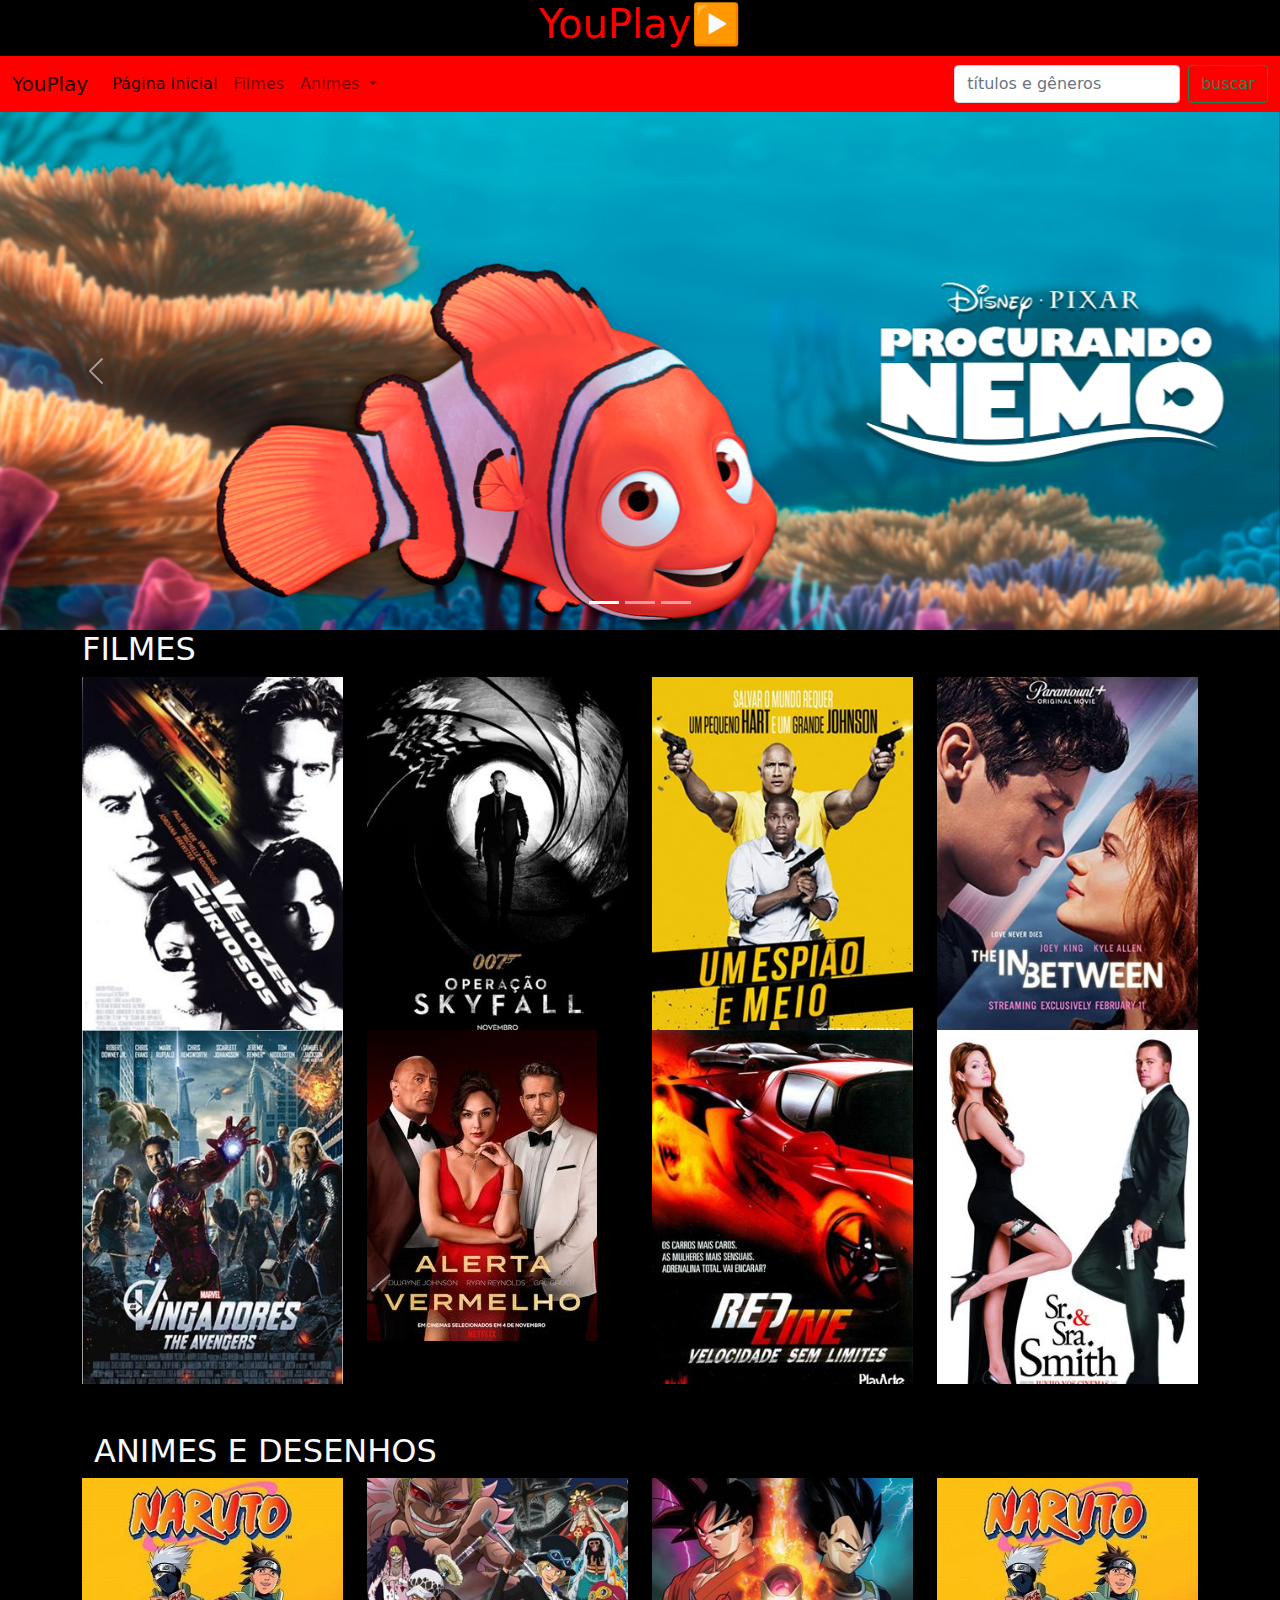
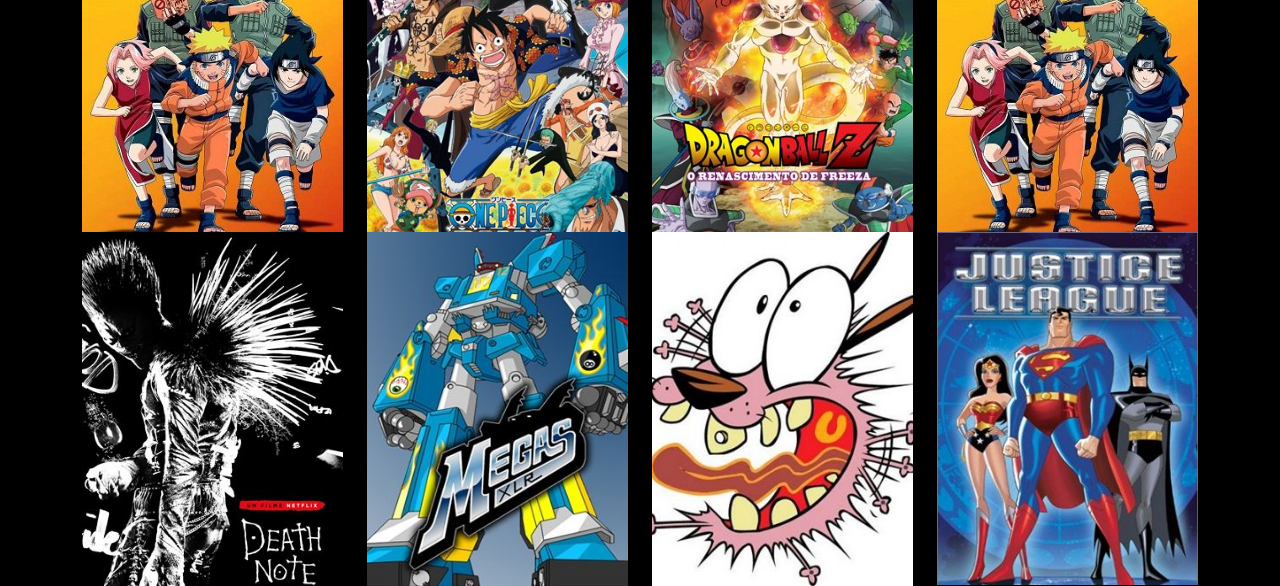
<file: projeto-filmes/index.html>
<!DOCTYPE html>
<html lang="pt-BR">
<head>
    <meta charset="UTF-8">
    <meta http-equiv="X-UA-Compatible" content="IE=edge">
    <meta name="viewport" content="width=device-width, initial-scale=1.0">
    <link rel="stylesheet" href="css/bootstrap.min.css">
    <link rel="stylesheet" href="css/estilo.css">
    <title>YouPlay</title>
</head>
<body>
    <div class="nome text-center">
        <h1>YouPlay▶️</h1>
    </div>
    <nav class="navbar navbar-expand-lg navbar-light cor1">
        <div class="container-fluid">
          <a class="navbar-brand" href="#">YouPlay</a>
          <button class="navbar-toggler" type="button" data-bs-toggle="collapse" data-bs-target="#navbarScroll" aria-controls="navbarScroll" aria-expanded="false" aria-label="Toggle navigation">
            <span class="navbar-toggler-icon"></span>
          </button>
          <div class="collapse navbar-collapse" id="navbarScroll">
            <ul class="navbar-nav me-auto my-2 my-lg-0 navbar-nav-scroll" style="--bs-scroll-height: 100px;">
              <li class="nav-item">
                <a class="nav-link active" aria-current="page" href="#">Página Inicial</a>
              </li>
              <li class="nav-item">
                <a class="nav-link" href="#filmes">Filmes</a>
              </li>
              <li class="nav-item dropdown">
                <a class="nav-link dropdown-toggle" href="#" id="navbarScrollingDropdown" role="button" data-bs-toggle="dropdown" aria-expanded="false">
                  Animes
                </a>
                <ul class="dropdown-menu" aria-labelledby="navbarScrollingDropdown">
                  <li><a class="dropdown-item" href="#desenho">Desenhos</a></li>
                  <li><a class="dropdown-item" href="#">Episódios</a></li>
                </ul>
              </li>
            </ul>
            <form class="d-flex">
              <input class="form-control me-2" type="search" placeholder="títulos e gêneros" aria-label="Search">
              <button class="btn btn-outline-success" type="submit">buscar</button>
            </form>
          </div>
        </div>
      </nav>
      <div id="carouselExampleIndicators" class="carousel slide" data-bs-ride="carousel">
        <div class="carousel-indicators">
          <button type="button" data-bs-target="#carouselExampleIndicators" data-bs-slide-to="0" class="active" aria-current="true" aria-label="Slide 1"></button>
          <button type="button" data-bs-target="#carouselExampleIndicators" data-bs-slide-to="1" aria-label="Slide 2"></button>
          <button type="button" data-bs-target="#carouselExampleIndicators" data-bs-slide-to="2" aria-label="Slide 3"></button>
        </div>
        <div class="carousel-inner">
          <div class="carousel-item active">
            <img src="img/procurando o nemo.png" class="d-block w-100" alt="...">
          </div>
          <div class="carousel-item">
            <img src="img/os incriveis.jpg" class="d-block w-100" alt="...">
          </div>
          <div class="carousel-item">
            <img src="img/carros.jpg" class="d-block w-100" alt="...">
          </div>
        </div>
        <button class="carousel-control-prev" type="button" data-bs-target="#carouselExampleIndicators" data-bs-slide="prev">
          <span class="carousel-control-prev-icon" aria-hidden="true"></span>
          <span class="visually-hidden">Previous</span>
        </button>
        <button class="carousel-control-next" type="button" data-bs-target="#carouselExampleIndicators" data-bs-slide="next">
          <span class="carousel-control-next-icon" aria-hidden="true"></span>
          <span class="visually-hidden">Next</span>
        </button>
      </div>
    <div class="container text-light" id="filmes">
        <h2>FILMES</h2>
    </div>
    <div class="container">
        <div class="row">
        <div class="col-md-3 efeito">
            <img src="img/velozes e furiosos.jpg" class="img-fluid" alt="...">
        </div>
        <div class="col-md-3 efeito">
            <img src="img/007.jpg" class="img-fluid" alt="...">
             </div>
             <div class="col-md-3 efeito">
                <img src="img/um espião e meio.jpg" class="img-fluid" alt="...">
                 </div>
                 <div class="col-md-3 efeito">
                    <img src="img/ainda estou aqui.jpg" class="img-fluid" alt="...">
                     </div>
                     <div class="col-md-3 efeito">
                        <img src="img/os vingadores.jpg" class="img-fluid" alt="...">
                         </div>
                         <div class="col-md-3 efeito">
                            <img src="img/alerta vermelho.jpg" class="img-fluid" alt="...">
                             </div>
                             <div class="col-md-3 efeito">
                                <img src="img/redline.jpg" class="img-fluid" alt="...">
                                 </div>
                                 <div class="col-md-3 efeito">
                                    <img src="img/sr e sra.jpg" class="img-fluid" alt="...">
                                     </div>
                                    </div>
                                     <br><br>
                                     <div class="container text-light" id="desenho">
                                        <h2>ANIMES E DESENHOS</h2>
                                     </div>
                                        <div class="row">
                                             <div class="col-md-3 efeito">
            <img src="img/naruto.jpg" class="img-fluid" alt="...">
                                             </div>
                                             <div class="col-md-3 efeito">
                                                <img src="img/one piece.jpg" class="img-fluid" alt="...">
                                            </div>
                                            <div class="col-md-3 efeito">
                                                <img src="img/dragon ball z.jpg" class="img-fluid" alt="...">
                                            </div>
                                            <div class="col-md-3 efeito">
                                                <img src="img/naruto.jpg" class="img-fluid" alt="...">
                                            </div>
                                            <div class="col-md-3 efeito">
                                                <img src="img/death note.jpg" class="img-fluid" alt="...">
                                            </div>
                                    
                                        <div class="col-md-3 efeito">
                                            <img src="img/mega xlr.jpg" class="img-fluid" alt="...">
                                        </div>
                                
                                    <div class="col-md-3 efeito">
                                        <img src="img/coragem.jpg" class="img-fluid" alt="...">
                                    </div>
                                
                                <div class="col-md-3 efeito">
                                    <img src="img/liga da justiça.jpg" class="img-fluid" alt="...">
                                </div>
                                        </div>
                                    </div>
        </div>
    </div>
    <script src="js/bootstrap.bundle.min.js"></script>
</body>
</html>
</file>
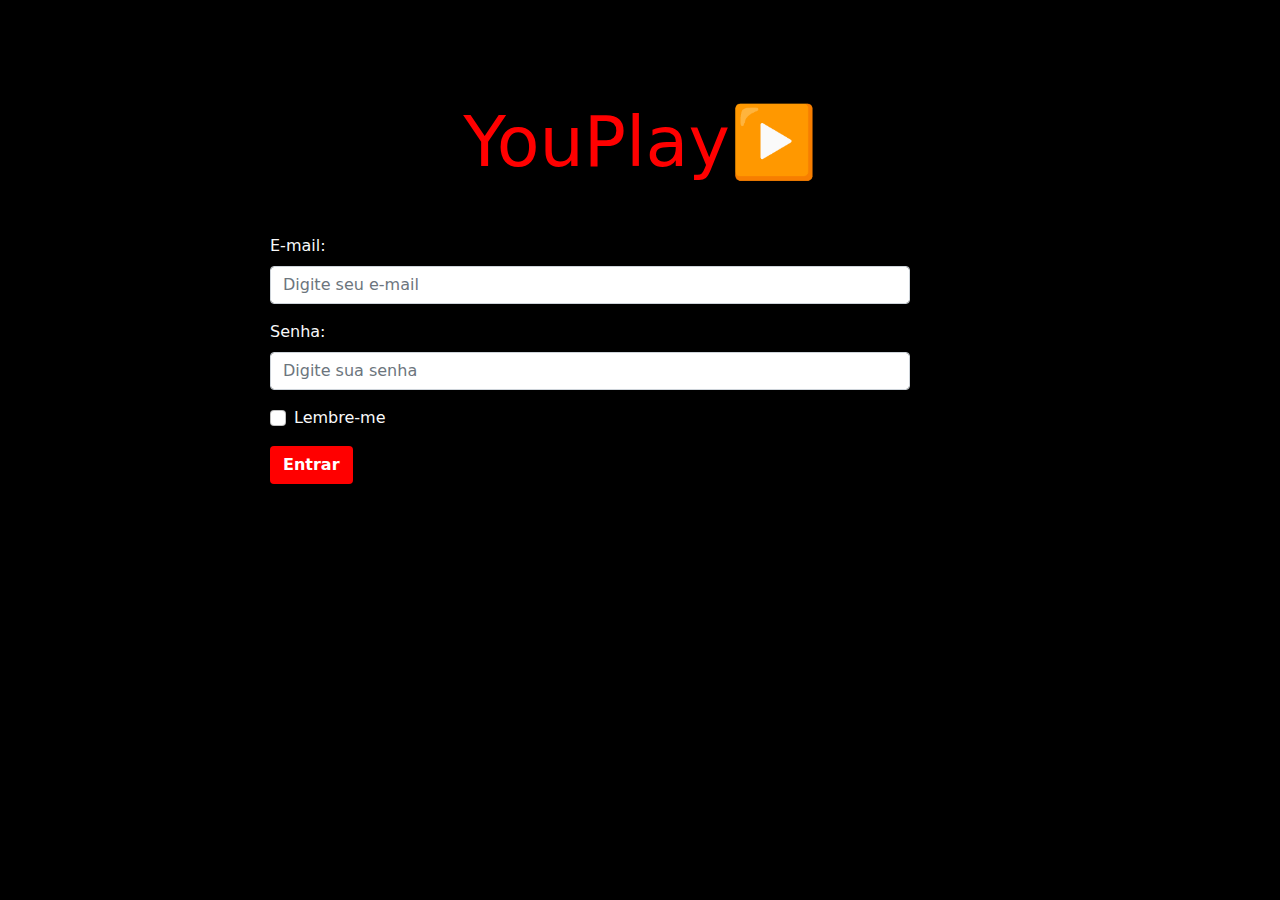
<file: projeto-filmes/formulário.html>
<!DOCTYPE html>
<html lang="pt-BR">
<head>
    <meta charset="UTF-8">
    <meta http-equiv="X-UA-Compatible" content="IE=edge">
    <meta name="viewport" content="width=device-width, initial-scale=1.0">
    <link rel="stylesheet" href="css/bootstrap.min.css">
    <link rel="stylesheet" href="css/estilo.css">
    <title>YouPlay</title>
</head>
<body>
    <div class="nome text-center space-1">
        <h1 class="tamanho-letra">YouPlay▶️</h1>
    </div>
<div class="container space">
    <form>
        <div class="mb-3">
          <label for="exampleInputEmail1" class="form-label text-light">E-mail:</label>
          <input type="email" class="form-control" id="exampleInputEmail1"placeholder="Digite seu e-mail" aria-describedby="emailHelp">
          <div id="emailHelp" class="form-text"></div>
        </div>
        <div class="mb-3">
          <label for="exampleInputPassword1" class="form-label text-light">Senha:</label>
          <input type="password" class="form-control" placeholder="Digite sua senha" id="exampleInputPassword1">
        </div>
        <div class="mb-3 form-check">
          <input type="checkbox" class="form-check-input text-light" id="exampleCheck1">
          <label class="form-check-label text-light" for="exampleCheck1">Lembre-me</label>
        </div>
        <a href="index.html" class="btn back-fundo-input">Entrar</a>
      </form>
</div>
    
</body>
</html>
</file>
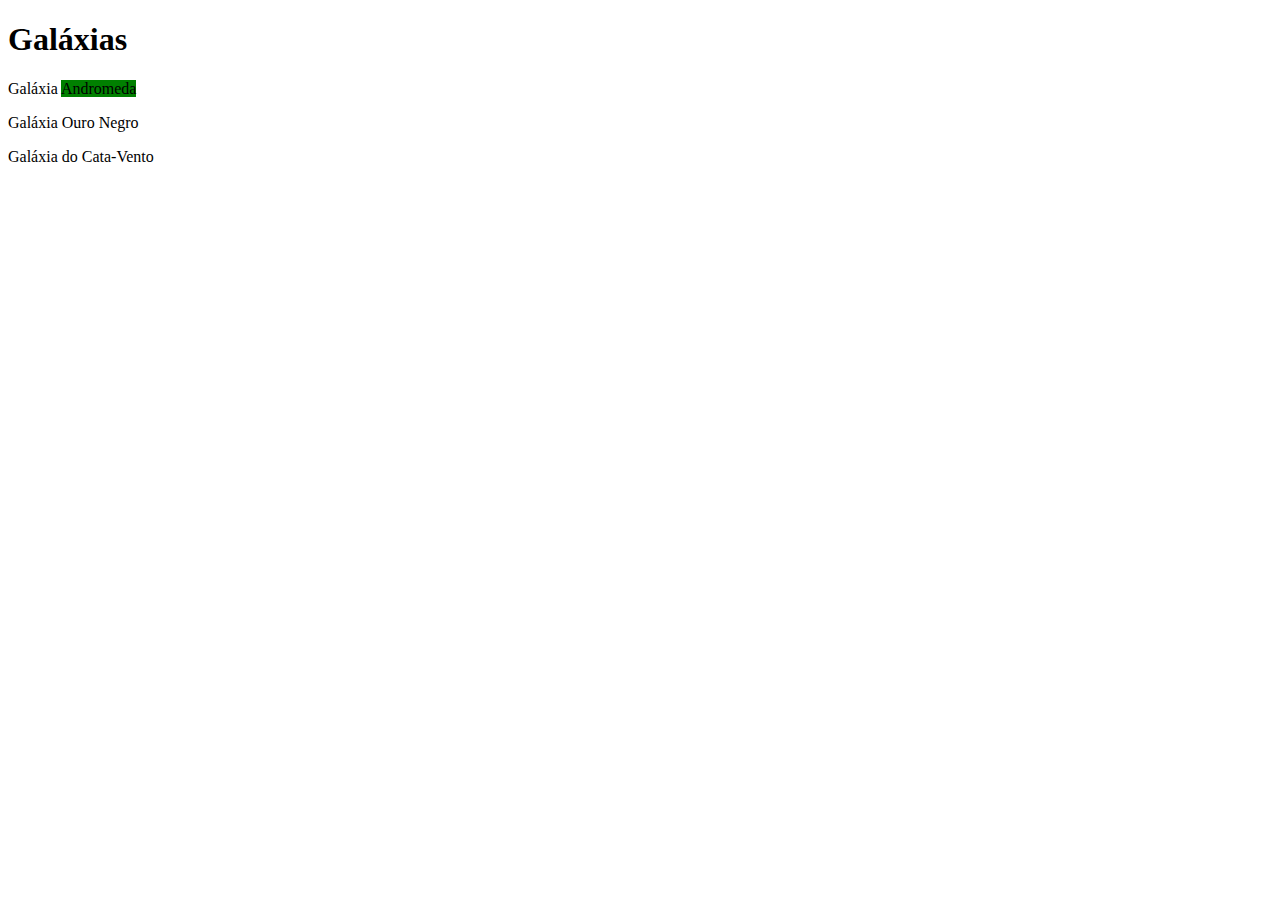
<file: projeto-filmes/One-bit-code/divs-spans.html>
<!DOCTYPE html>
<html lang="en">
<head>
    <meta charset="UTF-8">
    <meta http-equiv="X-UA-Compatible" content="IE=edge">
    <meta name="viewport" content="width=device-width, initial-scale=1.0">
    <title>Document</title>
</head>
<body>
    <h1>Galáxias</h1>
<div>
    <p>Galáxia <span style="background-color: green;">Andromeda</span></p>
    <p>Galáxia Ouro Negro</p>
    <p>Galáxia do Cata-Vento</p>
</div>
</body>
</html>
</file>
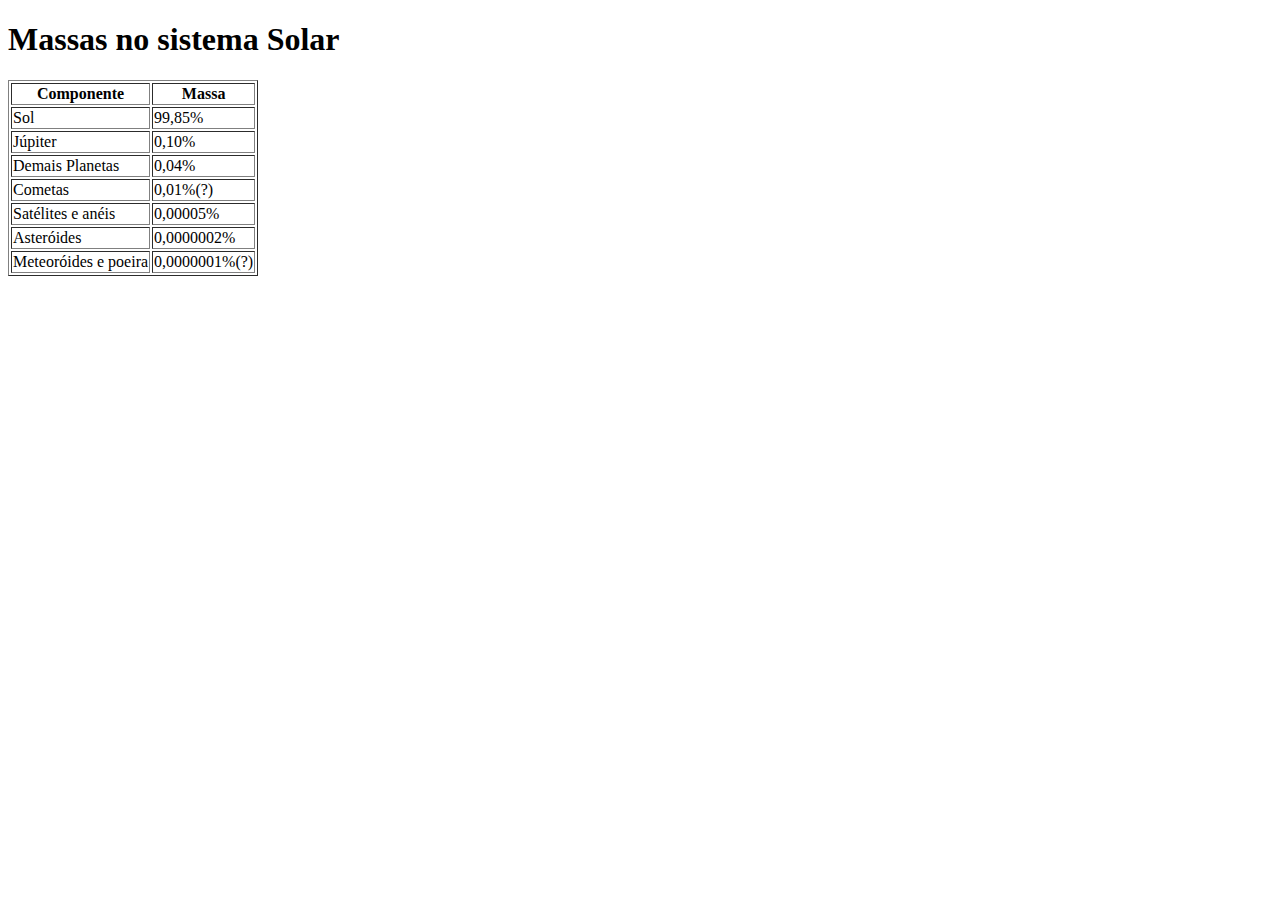
<file: projeto-filmes/One-bit-code/exercicio-tabela.html>
<!DOCTYPE html>
<html lang="en">
<head>
    <meta charset="UTF-8">
    <meta http-equiv="X-UA-Compatible" content="IE=edge">
    <meta name="viewport" content="width=device-width, initial-scale=1.0">
    <title>modelo</title>
</head>
<body>
    <h1>Massas no sistema Solar</h1>

    <table border="1">
    
    <thead>
         
    

     <th>Componente</th>
     <th>Massa</th>
            
      
    </thead>

    <tbody>

      <tr>

      <td>Sol</td>
      <td>99,85%</td>
      
    </tr>

       <tr>

      <td>Júpiter</td>
      <td>0,10%</td>
      
    </tr>

<tr>
   <td>Demais Planetas</td>
   <td>0,04%</td>

</tr>

<tr>
    <td>Cometas</td>
    <td>0,01%(?)</td>

</tr>

<tr>
    
  <td>Satélites e anéis</td>
  <td>0,00005%</td>

</tr>

<tr>
     <td>Asteróides</td>
     <td>0,0000002%</td>

</tr>

<tr>
    <td>Meteoróides e poeira</td>
    <td>0,0000001%(?)</td>

</tr>

    </tbody>

    </table>
</body>
</html>
</file>
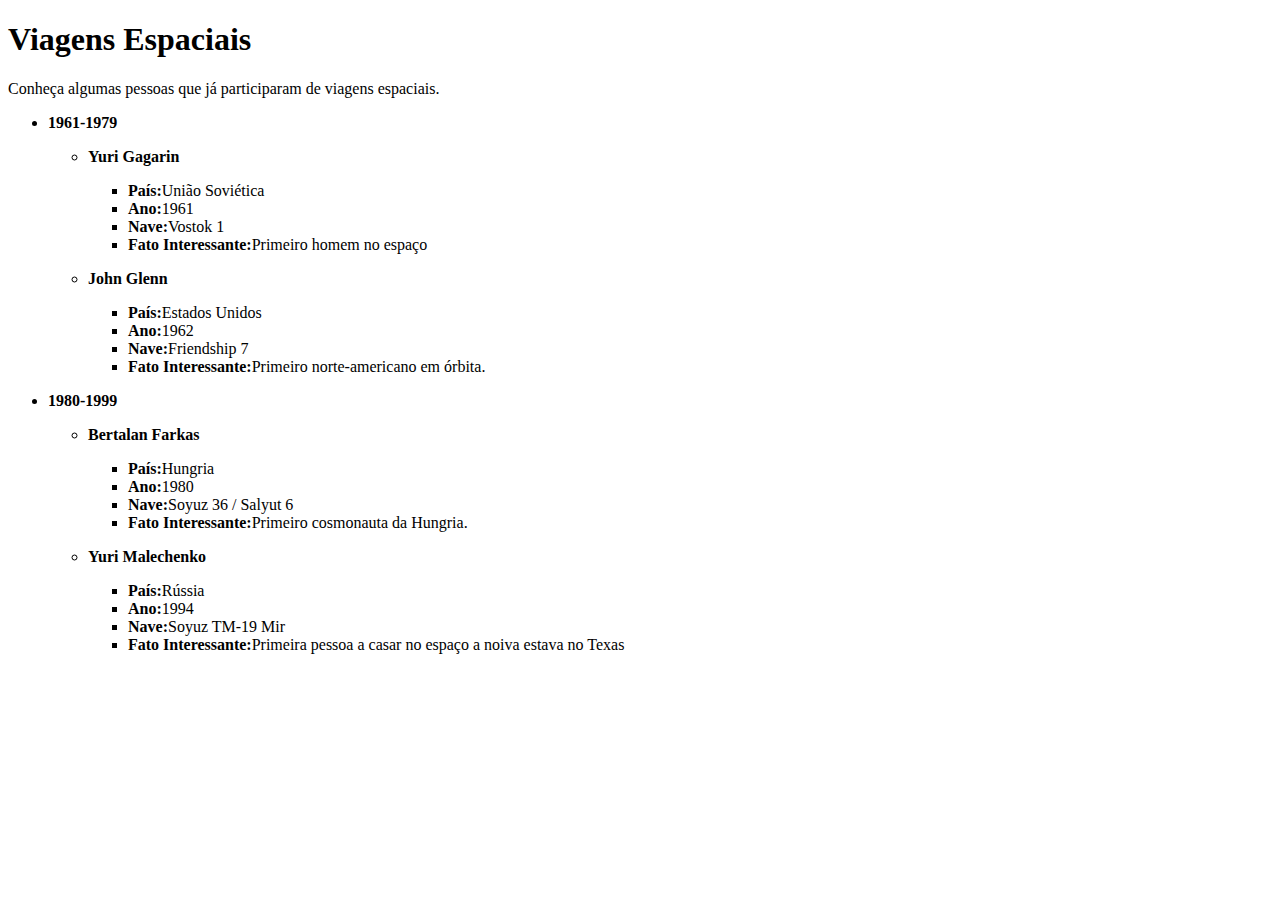
<file: projeto-filmes/One-bit-code/exercício-de-listas.html>
<!DOCTYPE html>
<html lang="en">
<head>
    <meta charset="UTF-8">
    <meta http-equiv="X-UA-Compatible" content="IE=edge">
    <meta name="viewport" content="width=device-width, initial-scale=1.0">
    <title>Document</title>
</head>
<body>
    <h1>Viagens Espaciais</h1>
     <p>Conheça algumas pessoas que já participaram de viagens espaciais.</p>
     <ul>
         <li>
            <strong>1961-1979</strong>
            <p>
            <ul>
                <li>
                <strong>Yuri Gagarin</strong>
                </p>
                </li>
                <ul>
                    <li><strong>País:</strong>União Soviética</li>
                    <li><strong>Ano:</strong>1961</li>
                    <li><strong>Nave:</strong>Vostok 1</li>
                    <li><strong>Fato Interessante:</strong>Primeiro homem no espaço</li>
                </ul>
            </ul>
        </li>
     </ul>
     <ul>
         <p>
         <ul>
            <li><strong>John Glenn</strong></li>
            </ul>
            </p>
         <ul>
             <ul>
         <li><strong>País:</strong>Estados Unidos</li>
         <li><strong>Ano:</strong>1962</li>
         <li><strong>Nave:</strong>Friendship 7</li>
         <li><strong>Fato Interessante:</strong>Primeiro norte-americano em órbita.</li>
         </ul>
     </ul>
     </ul>
     <ul>
         <li>
         <strong>1980-1999</strong>
         </li>
         <p>
         <ul>
            <li><strong>Bertalan Farkas</strong></li>
         </p>
            <ul>
                <li><strong>País:</strong>Hungria</li>
                <li><strong>Ano:</strong>1980</li>
                <li><strong>Nave:</strong>Soyuz 36 / Salyut 6</li>
                <li><strong>Fato Interessante:</strong>Primeiro cosmonauta da Hungria.</li>
            </ul>
            <p>
            <li><strong>Yuri Malechenko</strong></li>
            </p>
            <ul>
                <li><strong>País:</strong>Rússia</li>
                <li><strong>Ano:</strong>1994</li>
                <li><strong>Nave:</strong>Soyuz TM-19 Mir</li>
                <li><strong>Fato Interessante:</strong>Primeira pessoa a casar no espaço a noiva estava no Texas</li>
            </ul>
             </ul>
         </ul>
    
    </ul>
</body>
</html>
</file>
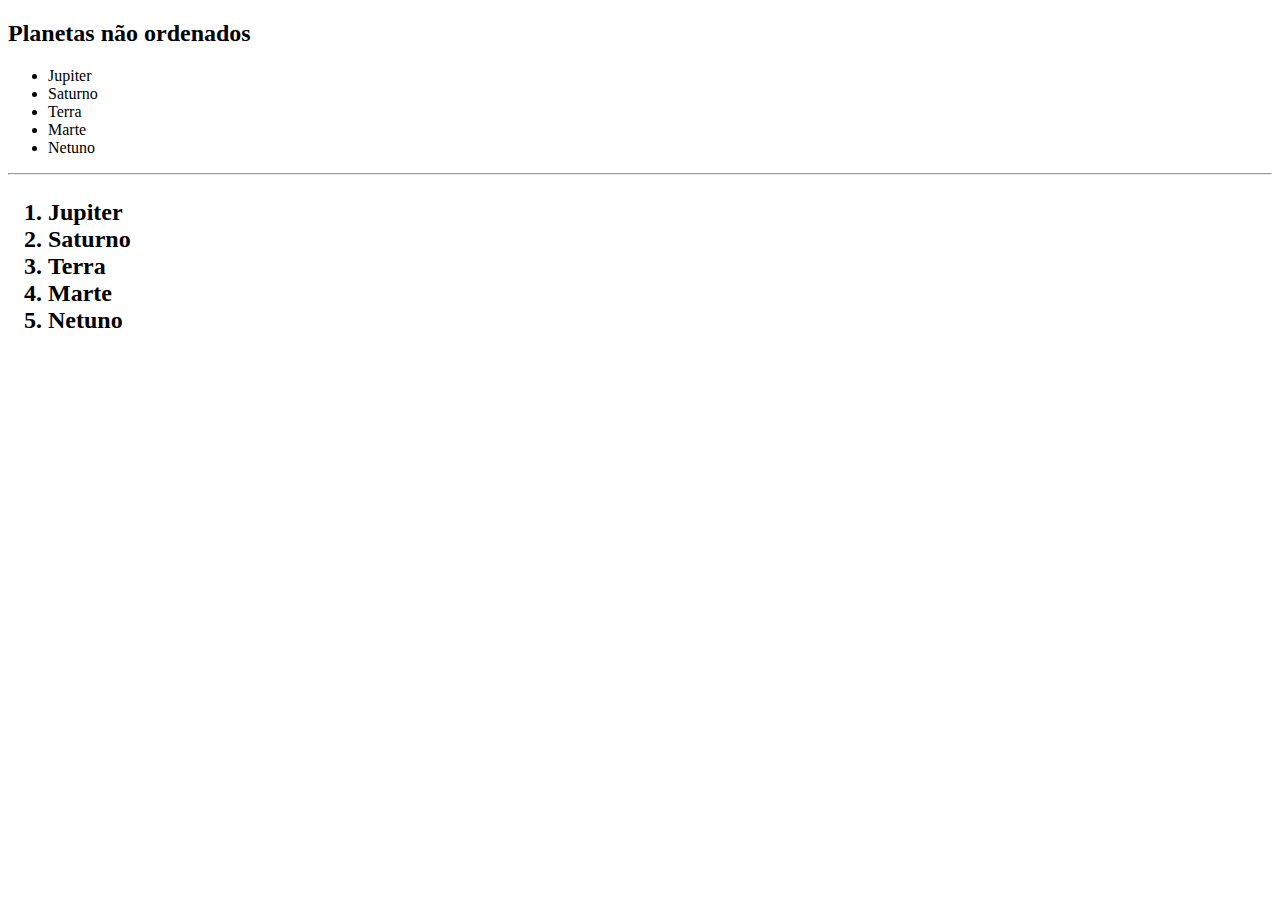
<file: projeto-filmes/One-bit-code/listas-não-ordenadas.html>
<!DOCTYPE html>
<html lang="en">
<head>
    <meta charset="UTF-8">
    <meta http-equiv="X-UA-Compatible" content="IE=edge">
    <meta name="viewport" content="width=device-width, initial-scale=1.0">
    <title>Document</title>
</head>
<body>
    <h2>Planetas não ordenados</h2>
    <ul>
        <li>Jupiter</li>
        <li>Saturno</li>
        <li>Terra</li>
        <li>Marte</li>
        <li>Netuno</li>
    </ul>

    <hr>

    <h2>
        <ol>
            <li>Jupiter</li>
            <li>Saturno</li>
            <li>Terra</li>
            <li>Marte</li>
            <li>Netuno</li>
        </ol>
    </h2>
</body>
</html>
</file>
<file: projeto-filmes/css/estilo.css>
body{
    background-color: black;
}
h1{
    color:red
}

.cor1{

    background-color:red;
}

.efeito:hover{

    cursor:pointer;
    transition-duration:1s;
    transform:scale(1.3, 1.3);
}

.space-1{

    margin-top:100px;
    margin-bottom:50px;
}

.space{
     padding-left:200px;
     padding-right:300px;
}
.tamanho-letra{
 font-size:70px;

}

.back-fundo-input{

    background-color: red;
    font-weight: bold;
    color: white;
    
}
</file>
